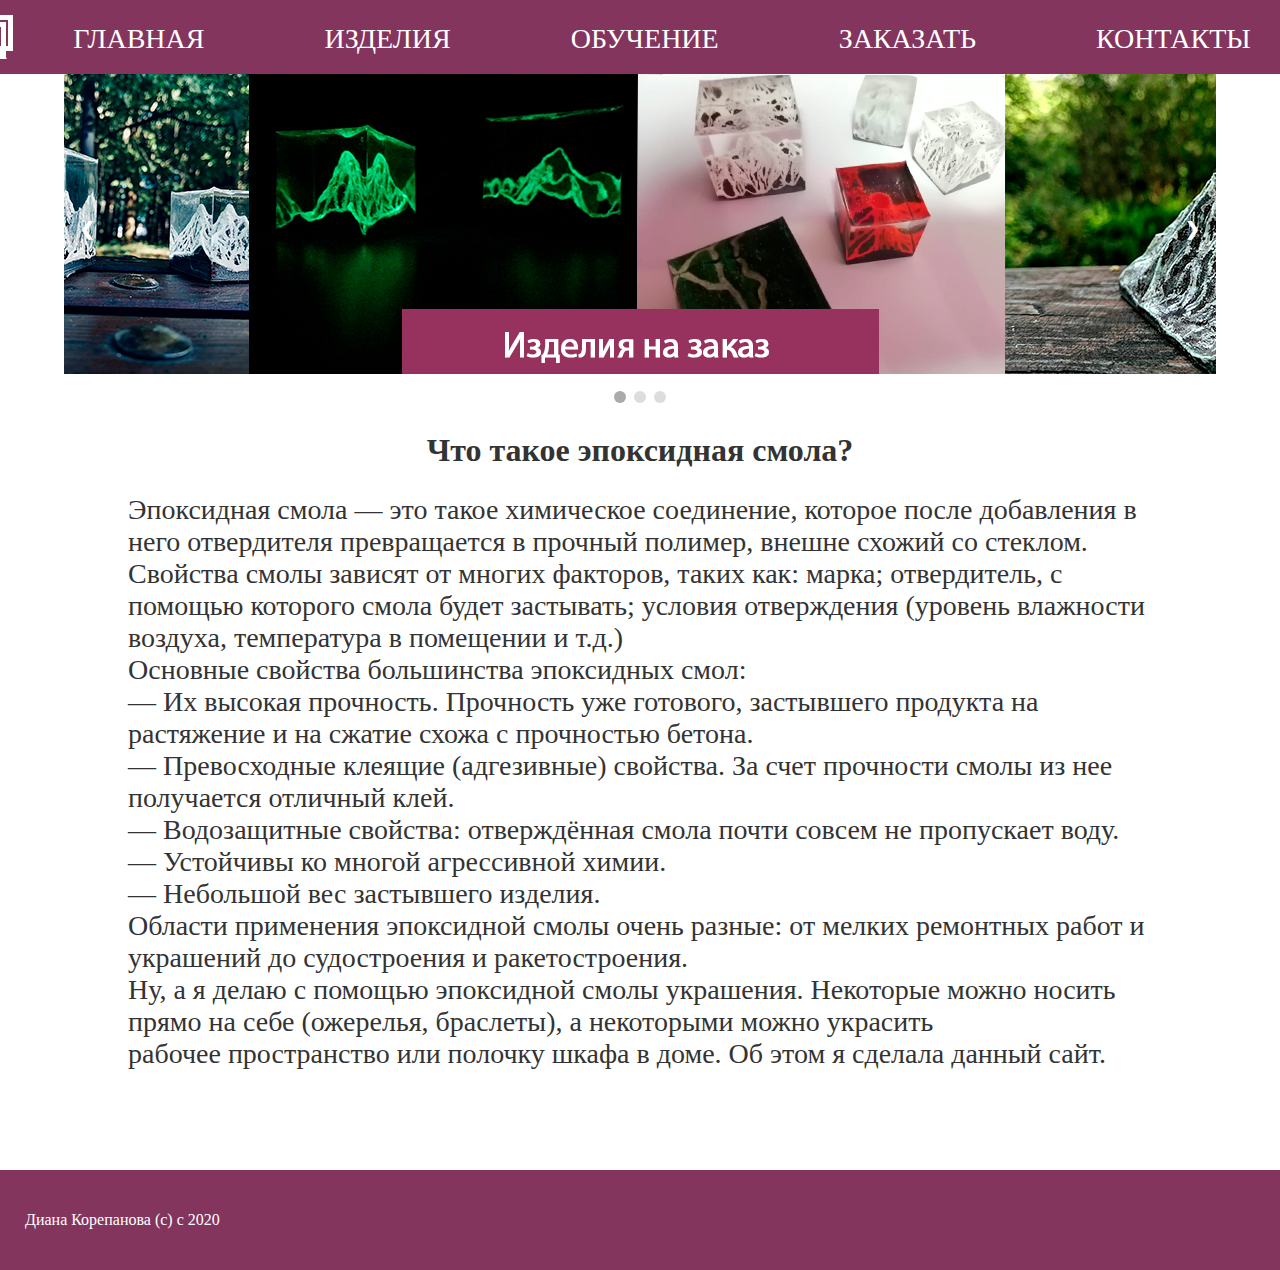
<file: index.html>
<!doctype html>
<html lang="ru">
<head>
    <meta charset="UTF-8">
    <meta name="viewport"
          content="width=device-width, user-scalable=no, initial-scale=1.0, maximum-scale=1.0, minimum-scale=1.0">
    <meta http-equiv="X-UA-Compatible" content="ie=edge">
    <title>Эпоксидная смола</title>
    <link rel="stylesheet" href="style.css">
</head>
<body>
<header>
    <div class="header">
        <a class="logo" href="index.html">
            <img src="logo.png" alt="logo">
        </a>
        <div class="navigation">
            <a href="index.html">Главная</a>
            <a href="examples.html">Изделия</a>
            <a href="learn.html">Обучение</a>
            <a href="order.html">Заказать</a>
            <a href="contacts.html">Контакты</a>
        </div>
    </div>
</header>

<div class="slider">
    <div class="item">
        <img src="slider3.png" alt="Первый слайд">
    </div>
    <div class="item">
        <img src="slider2.png" alt="Второй слайд">
    </div>
    <div class="item">
        <img src="slider.png" alt="Третий слайд">
    </div>
    <a class="prev" onclick="minusSlide()">&#10094;</a>
    <a class="next" onclick="plusSlide()">&#10095;</a>
</div>

<div class="slider-dots">
    <span class="slider-dots_item" onclick="currentSlide(1)"></span>
    <span class="slider-dots_item" onclick="currentSlide(2)"></span>
    <span class="slider-dots_item" onclick="currentSlide(3)"></span>
</div>

<div class="slidermobile">
    <div class="mobileitem">
        <img src="mobileslider1.jpg" alt="Первый слайд">
    </div>
    <div class="mobileitem">
        <img src="mobileslider2.jpg" alt="Второй слайд">
    </div>
    <div class="mobileitem">
        <img src="mobileslider3.jpg" alt="Третий слайд">
    </div>
    <a class="prev" onclick="minusSlideMobile()">&#10094;</a>
    <a class="next" onclick="plusSlideMobile()">&#10095;</a>
</div>

<div class="slider-dots-mobile">
    <span class="slider-dots-mobile_item" onclick="currentSlideMobile(1)"></span>
    <span class="slider-dots-mobile_item" onclick="currentSlideMobile(2)"></span>
    <span class="slider-dots-mobile_item" onclick="currentSlideMobile(3)"></span>
</div>

<div class="main">
    <div class="main_text">
        <h1>
            Что такое эпоксидная смола?
        </h1>
        <p>
            Эпоксидная смола — это такое химическое соединение, которое после добавления в него отвердителя превращается в прочный полимер, внешне схожий со стеклом.

Свойства смолы зависят от многих факторов, таких как: марка; отвердитель, с помощью которого смола будет застывать; условия отверждения (уровень влажности воздуха, температура в помещении и т.д.) <br>

Основные свойства большинства эпоксидных смол: <br>
— Их высокая прочность. Прочность уже готового, застывшего продукта на растяжение и на сжатие схожа с прочностью бетона. <br>
— Превосходные клеящие (адгезивные) свойства. За счет прочности смолы из нее получается отличный клей. <br>
— Водозащитные свойства: отверждённая смола почти совсем не пропускает воду. <br>
— Устойчивы ко многой агрессивной химии. <br>
— Небольшой вес застывшего изделия. <br>

Области применения эпоксидной смолы очень разные: от мелких ремонтных работ и украшений до судостроения и ракетостроения. <br>

Ну, а я делаю с помощью эпоксидной смолы украшения. Некоторые можно носить прямо на себе (ожерелья, браслеты), а некоторыми можно украсить <br>рабочее пространство или полочку шкафа в доме. Об этом я сделала данный сайт.
    </p>
    </div>
</div>

<div class="footer">
    <p>Диана Корепанова (с) с 2020</p>
</div>

<script type="text/javascript" src="script.js"></script>

</body>
</html>
</file>
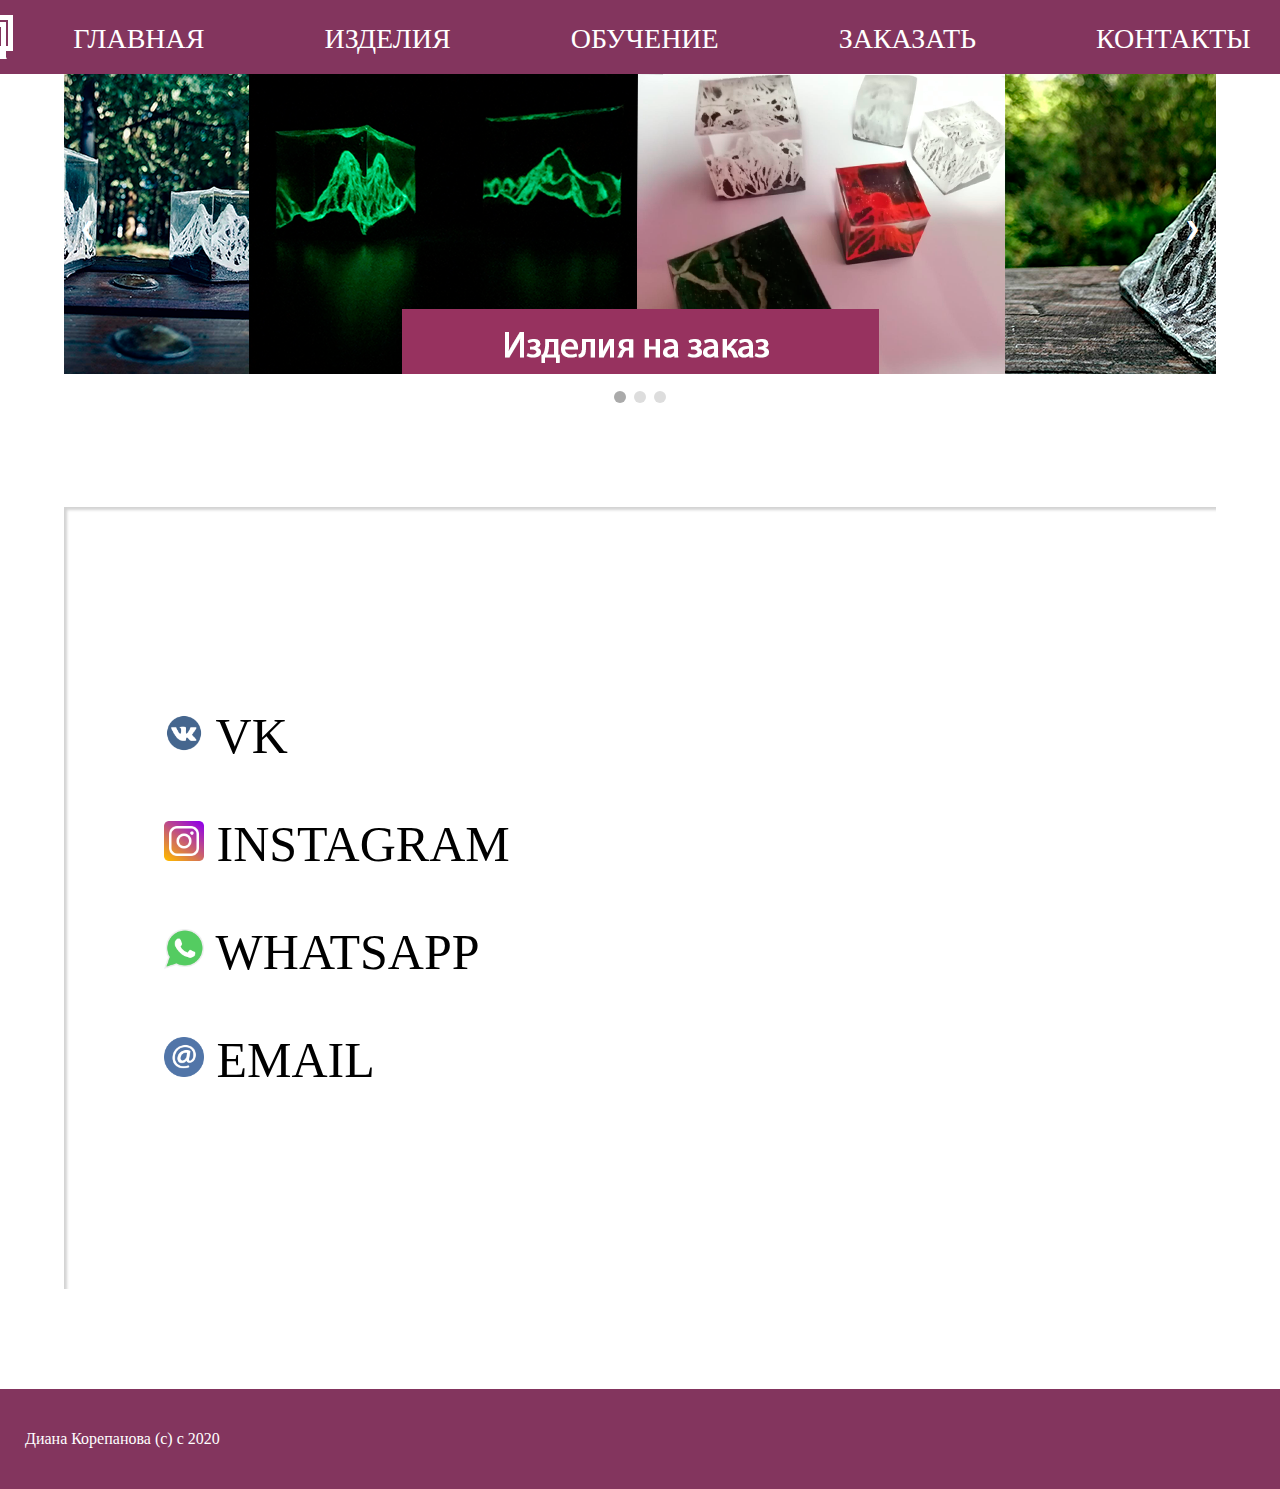
<file: contacts.html>
<!doctype html>
<html lang="ru">
<head>
    <meta charset="UTF-8">
    <meta name="viewport"
          content="width=device-width, user-scalable=no, initial-scale=1.0, maximum-scale=1.0, minimum-scale=1.0">
    <meta http-equiv="X-UA-Compatible" content="ie=edge">
    <link rel="stylesheet" href="style.css">
    <title>Контакты</title>
</head>
<body>
<header>
    <div class="header">
        <a class="logo" href="index.html">
            <img src="logo.png" alt="logo">
        </a>
        <div class="navigation">
            <a href="index.html">Главная</a>
            <a href="examples.html">Изделия</a>
            <a href="learn.html">Обучение</a>
            <a href="order.html">Заказать</a>
            <a href="contacts.html">Контакты</a>
        </div>
    </div>
</header>

<div class="slider">
    <div class="item">
        <img src="slider3.png" alt="Первый слайд">
    </div>
    <div class="item">
        <img src="slider2.png" alt="Второй слайд">
    </div>
    <div class="item">
        <img src="slider.png" alt="Третий слайд">
    </div>
    <a class="prev" onclick="minusSlide()">&#10094;</a>
    <a class="next" onclick="plusSlide()">&#10095;</a>
</div>

<div class="slider-dots">
    <span class="slider-dots_item" onclick="currentSlide(1)"></span>
    <span class="slider-dots_item" onclick="currentSlide(2)"></span>
    <span class="slider-dots_item" onclick="currentSlide(3)"></span>
</div>

<div class="slidermobile">
    <div class="mobileitem">
        <img src="mobileslider1.jpg" alt="Первый слайд">
    </div>
    <div class="mobileitem">
        <img src="mobileslider2.jpg" alt="Второй слайд">
    </div>
    <div class="mobileitem">
        <img src="mobileslider3.jpg" alt="Третий слайд">
    </div>
    <a class="prev" onclick="minusSlideMobile()">&#10094;</a>
    <a class="next" onclick="plusSlideMobile()">&#10095;</a>
</div>

<div class="slider-dots-mobile">
    <span class="slider-dots-mobile_item" onclick="currentSlideMobile(1)"></span>
    <span class="slider-dots-mobile_item" onclick="currentSlideMobile(2)"></span>
    <span class="slider-dots-mobile_item" onclick="currentSlideMobile(3)"></span>
</div>

<div class="contacts">
    <div class="social">
        <div class="vk">
            <img src="vk.png" alt="vk">
            <a href="http://vk.com/chess_lover">vk</a>
        </div>
        <div class="instagram">
            <img src="instagram.png" alt="instagram">
            <a href="http://instagram.com/n1xisting">instagram</a>
        </div>
        <div class="phone">
            <img src="whatsapp.png" alt="whatsapp">
            <a href="tel:+79267866974">whatsapp</a>
        </div>
        <div class="email">
            <img src="email.png" alt="email">
            <a href="mailto:diana.korepanowa@mail.ru">email</a>
        </div>
    </div>
    <div class="google">
        <iframe src="https://www.google.com/maps/embed?pb=!1m18!1m12!1m3!1d2402.530597193412!2d37.47071431602831!3d55.66855698053085!2m3!1f0!2f0!3f0!3m2!1i1024!2i768!4f13.1!3m3!1m2!1s0x46b54da30b3deb19%3A0x2078328de1b6077c!2z0YPQuy4g0JDQutCw0LTQtdC80LjQutCwINCQ0L3QvtGF0LjQvdCwLCA2INC60L7RgNC_0YPRgSA1LCDQnNC-0YHQutCy0LAsIDExOTYwMg!5e1!3m2!1sru!2sru!4v1605561617475!5m2!1sru!2sru" width="600" height="450" frameborder="0" style="border:0;" allowfullscreen="" aria-hidden="false" tabindex="0"></iframe>
        <img src="google.png" alt="googlemaps">
        <a href="https://goo.gl/maps/aWyegQ69gohagV6v8">Google Map</a>
    </div>

</div>

<div class="footer">
   <p>Диана Корепанова (с) с 2020</p>
</div>
<script type="text/javascript" src="script.js"></script>
</body>
</html>
</file>
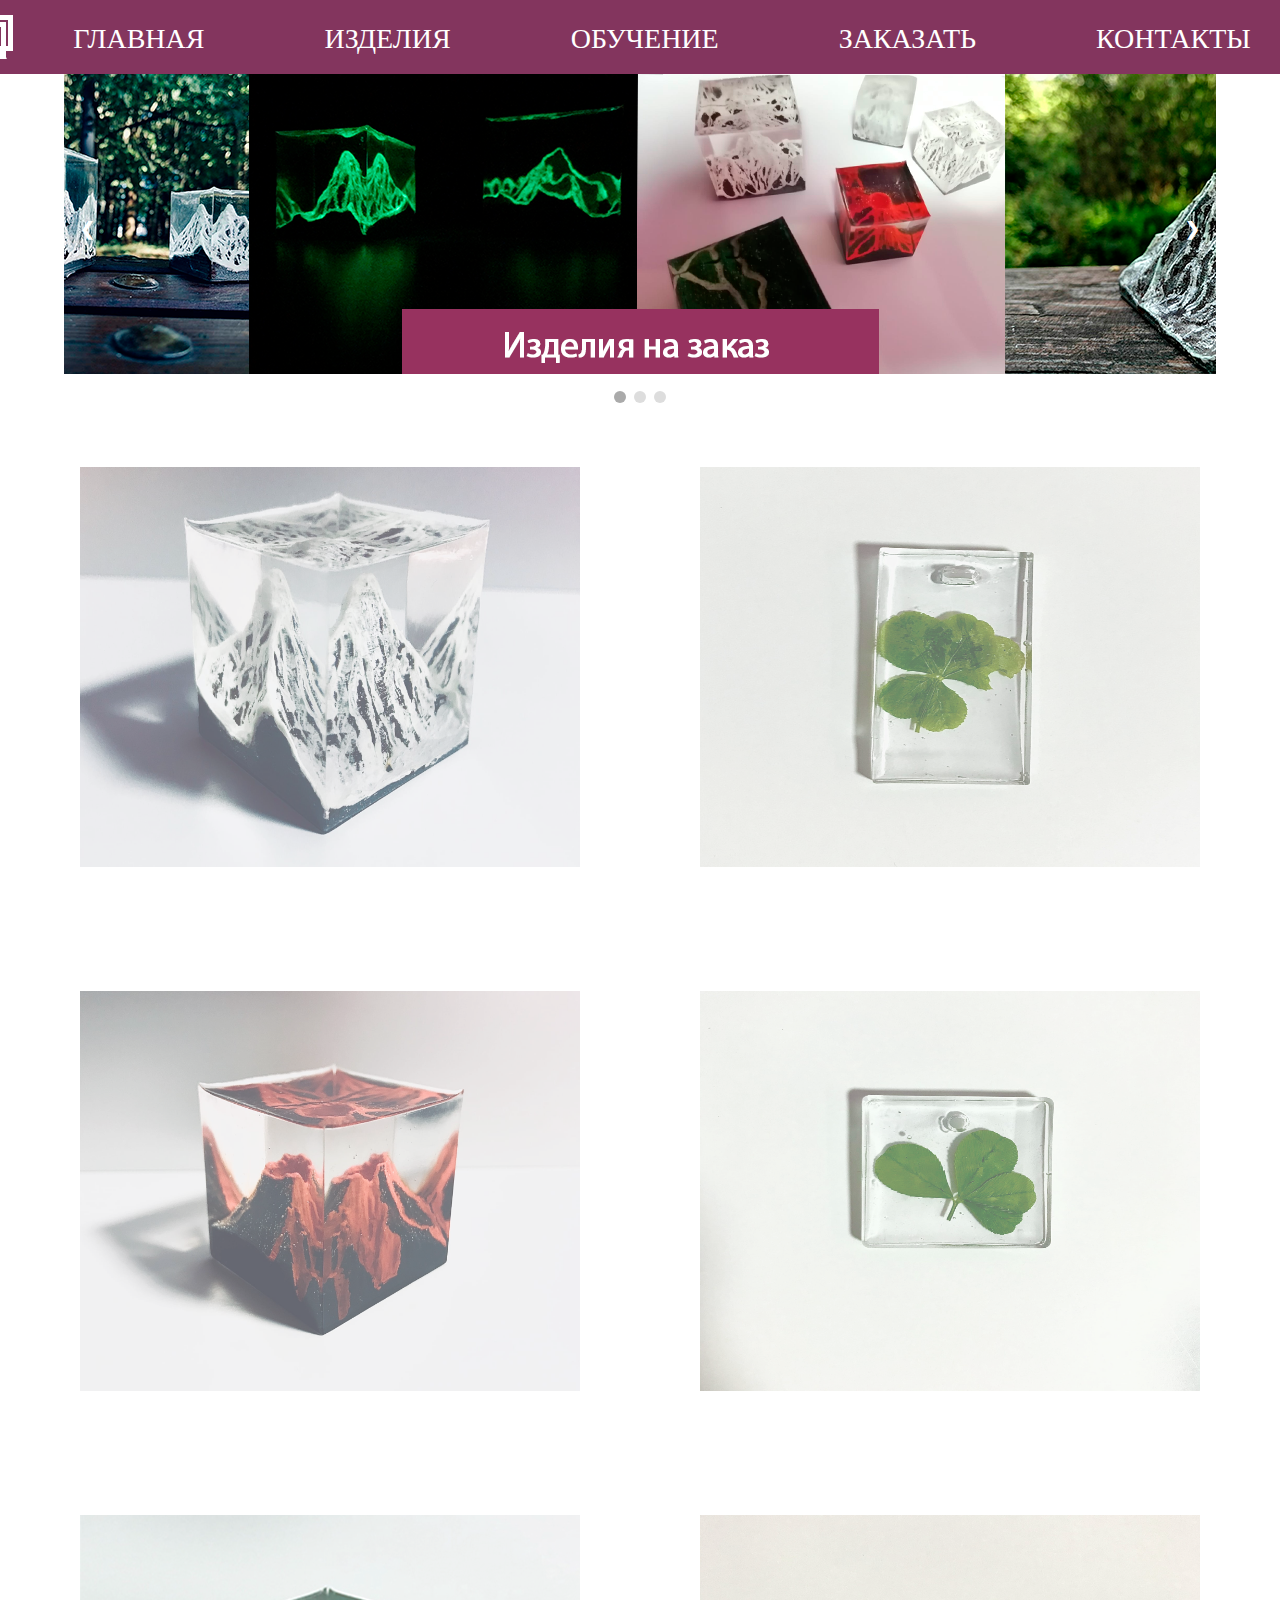
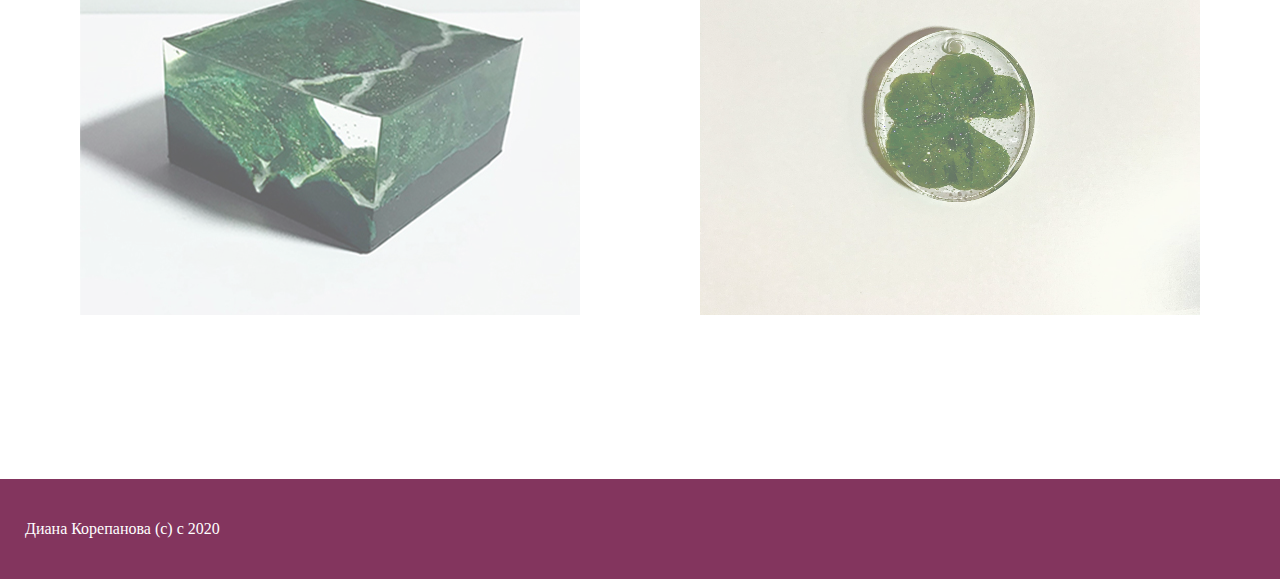
<file: examples.html>
<!doctype html>
<html lang="ru">
<head>
    <meta charset="UTF-8">
    <meta name="viewport"
          content="width=device-width, user-scalable=no, initial-scale=1.0, maximum-scale=1.0, minimum-scale=1.0">
    <meta http-equiv="X-UA-Compatible" content="ie=edge">
    <title>Эпоксидная смола</title>
    <link rel="stylesheet" href="style.css">

</head>
<body>
<header>
    <div class="header">
        <a class="logo" href="index.html">
            <img src="logo.png" alt="logo">
        </a>
        <div class="navigation">
            <a href="index.html">Главная</a>
            <a href="examples.html">Изделия</a>
            <a href="learn.html">Обучение</a>
            <a href="order.html">Заказать</a>
            <a href="contacts.html">Контакты</a>
        </div>
    </div>
</header>

<div class="slider">
    <div class="item">
        <img src="slider3.png" alt="Первый слайд">
    </div>
    <div class="item">
        <img src="slider2.png" alt="Второй слайд">
    </div>
    <div class="item">
        <img src="slider.png" alt="Третий слайд">
    </div>
    <a class="prev" onclick="minusSlide()">&#10094;</a>
    <a class="next" onclick="plusSlide()">&#10095;</a>
</div>

<div class="slider-dots">
    <span class="slider-dots_item" onclick="currentSlide(1)"></span>
    <span class="slider-dots_item" onclick="currentSlide(2)"></span>
    <span class="slider-dots_item" onclick="currentSlide(3)"></span>
</div>

<div class="slidermobile">
    <div class="mobileitem">
        <img src="mobileslider1.jpg" alt="Первый слайд">
    </div>
    <div class="mobileitem">
        <img src="mobileslider2.jpg" alt="Второй слайд">
    </div>
    <div class="mobileitem">
        <img src="mobileslider3.jpg" alt="Третий слайд">
    </div>
    <a class="prev" onclick="minusSlideMobile()">&#10094;</a>
    <a class="next" onclick="plusSlideMobile()">&#10095;</a>
</div>

<div class="slider-dots-mobile">
    <span class="slider-dots-mobile_item" onclick="currentSlideMobile(1)"></span>
    <span class="slider-dots-mobile_item" onclick="currentSlideMobile(2)"></span>
    <span class="slider-dots-mobile_item" onclick="currentSlideMobile(3)"></span>
</div>

<div class="examples">
    <div>
        <div class="firstblock">
            <div class="example">
                <img src="example1.jpg">
            </div>
        </div>
        <div>
            <div class="example">
                <img src="example2.jpg">
            </div>
        </div>
        <div>
            <div class="example">
                <img src="example3.jpg">
            </div>
        </div>
    </div>

    <div class="secondblock">
        <div>
            <div class="example">
                <img src="example4.jpg">
            </div>
        </div>
        <div>
            <div class="example">
                <img src="example5.jpg">
            </div>
        </div>
        <div>
            <div class="example">
                <img src="example6.jpg">
            </div>
        </div>
    </div>
</div>

<div class="footer">
   <p>Диана Корепанова (с) с 2020</p>
</div>

<script type="text/javascript" src="script.js"></script>

</body>
</html>
</file>
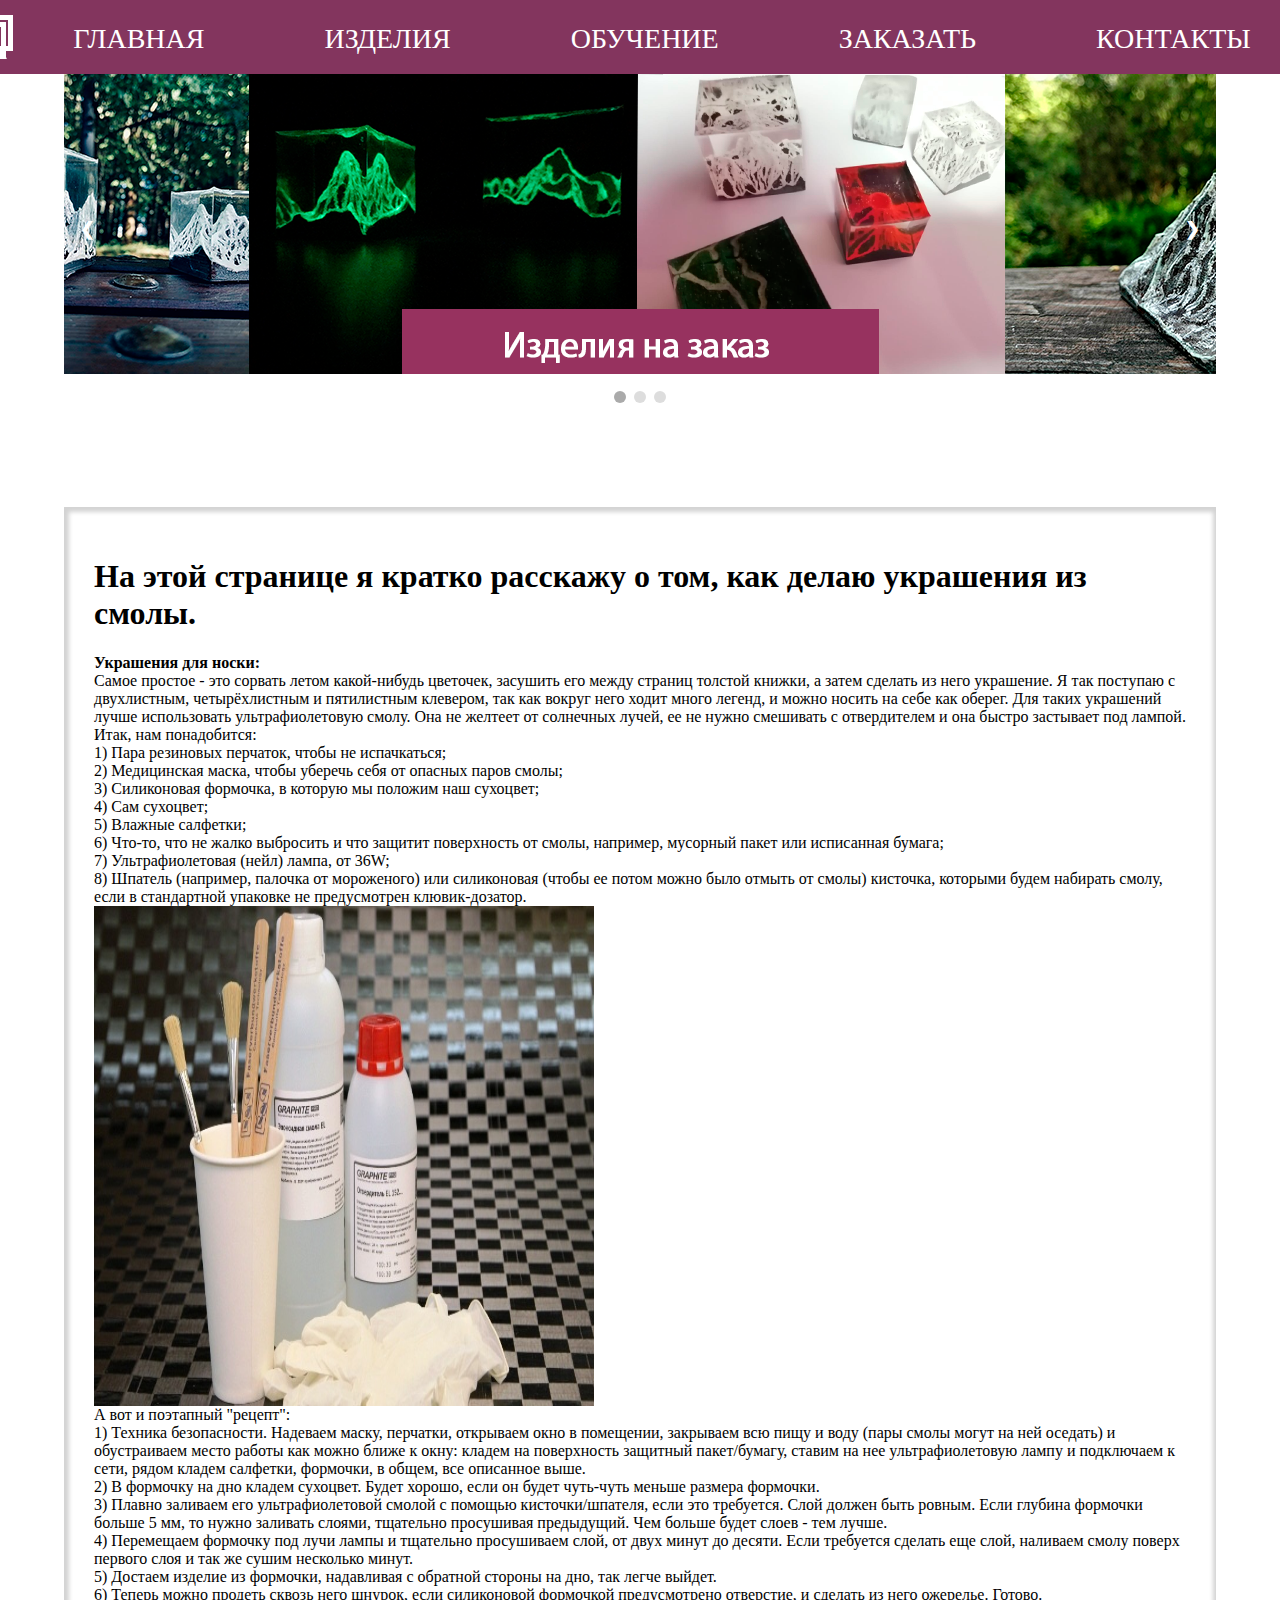
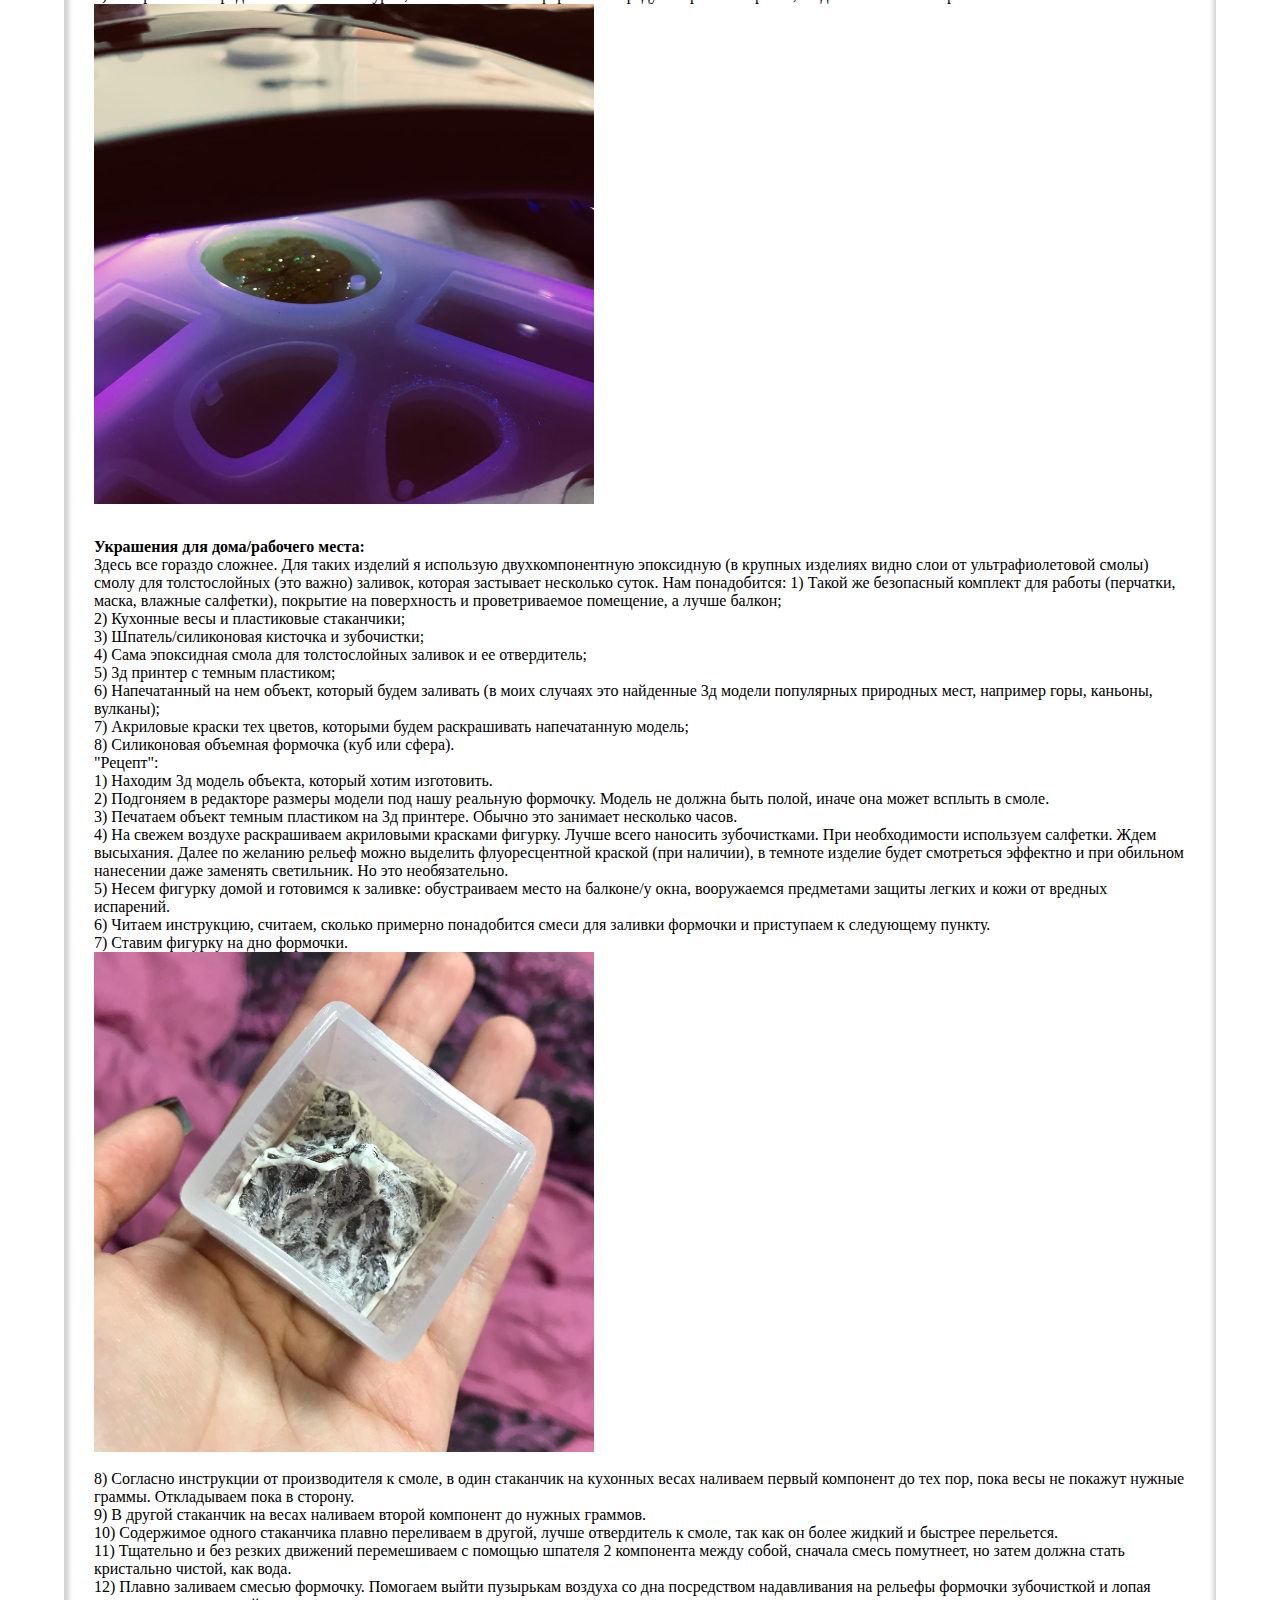
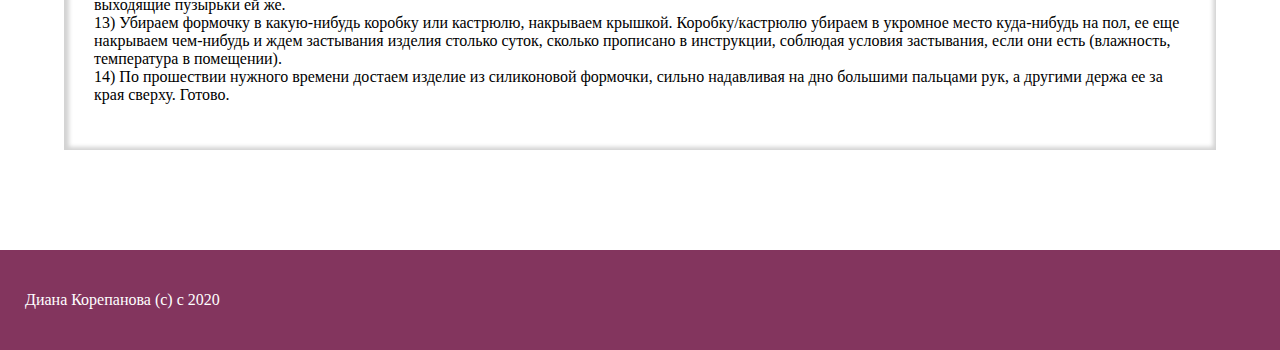
<file: learn.html>
<!doctype html>
<html lang="ru">
<head>
    <meta charset="UTF-8">
    <meta name="viewport"
          content="width=device-width, user-scalable=no, initial-scale=1.0, maximum-scale=1.0, minimum-scale=1.0">
    <meta http-equiv="X-UA-Compatible" content="ie=edge">
    <link rel="stylesheet" href="style.css">
    <title>Обучение</title>
</head>
<body>

<header>
    <div class="header">
        <a class="logo" href="index.html">
            <img src="logo.png" alt="logo">
        </a>
        <div class="navigation">
            <a href="index.html">Главная</a>
            <a href="examples.html">Изделия</a>
            <a href="learn.html">Обучение</a>
            <a href="order.html">Заказать</a>
            <a href="contacts.html">Контакты</a>
        </div>
    </div>
</header>

<div class="slider">
    <div class="item">
        <img src="slider3.png" alt="Первый слайд">
    </div>
    <div class="item">
        <img src="slider2.png" alt="Второй слайд">
    </div>
    <div class="item">
        <img src="slider.png" alt="Третий слайд">
    </div>
    <a class="prev" onclick="minusSlide()">&#10094;</a>
    <a class="next" onclick="plusSlide()">&#10095;</a>
</div>

<div class="slider-dots">
    <span class="slider-dots_item" onclick="currentSlide(1)"></span>
    <span class="slider-dots_item" onclick="currentSlide(2)"></span>
    <span class="slider-dots_item" onclick="currentSlide(3)"></span>
</div>

<div class="slidermobile">
    <div class="mobileitem">
        <img src="mobileslider1.jpg" alt="Первый слайд">
    </div>
    <div class="mobileitem">
        <img src="mobileslider2.jpg" alt="Второй слайд">
    </div>
    <div class="mobileitem">
        <img src="mobileslider3.jpg" alt="Третий слайд">
    </div>
    <a class="prev" onclick="minusSlideMobile()">&#10094;</a>
    <a class="next" onclick="plusSlideMobile()">&#10095;</a>
</div>

<div class="slider-dots-mobile">
    <span class="slider-dots-mobile_item" onclick="currentSlideMobile(1)"></span>
    <span class="slider-dots-mobile_item" onclick="currentSlideMobile(2)"></span>
    <span class="slider-dots-mobile_item" onclick="currentSlideMobile(3)"></span>
</div>

<div class="learn">
    <div class="howto">

        <div class="mountain">
            <h1><b>На этой странице я кратко расскажу о том, как делаю украшения из смолы.</b></h1>
            <p> <b>Украшения для носки:</b> <br>
Самое простое - это сорвать летом какой-нибудь цветочек, засушить его между страниц толстой книжки, а затем сделать из него украшение. Я так поступаю с двухлистным, четырёхлистным и пятилистным клевером, так как вокруг него ходит много легенд, и можно носить на себе как оберег.
Для таких украшений лучше использовать ультрафиолетовую смолу. Она не желтеет от солнечных лучей, ее не нужно смешивать с отвердителем и она быстро застывает под лампой. <br>
Итак, нам понадобится: <br>
1) Пара резиновых перчаток, чтобы не испачкаться; <br>
2) Медицинская маска, чтобы уберечь себя от опасных паров смолы; <br>
3) Силиконовая формочка, в которую мы положим наш сухоцвет; <br>
4) Сам сухоцвет; <br>
5) Влажные салфетки;<br>
6) Что-то, что не жалко выбросить и что защитит поверхность от смолы, например, мусорный пакет или исписанная бумага; <br>
7) Ультрафиолетовая (нейл) лампа, от 36W; <br>
8) Шпатель (например, палочка от мороженого) или силиконовая (чтобы ее потом можно было отмыть от смолы) кисточка, которыми будем набирать смолу, если в стандартной упаковке не предусмотрен клювик-дозатор. 
<img class="learn1img" src="learn1.jpg">
А вот и поэтапный "рецепт": <br>
1) Техника безопасности. Надеваем маску, перчатки, открываем окно в помещении, закрываем всю пищу и воду (пары смолы могут на ней оседать) и обустраиваем место работы как можно ближе к окну: кладем на поверхность защитный пакет/бумагу, ставим на нее ультрафиолетовую лампу и подключаем к сети, рядом кладем салфетки, формочки, в общем, все описанное выше. <br>
2) В формочку на дно кладем сухоцвет. Будет хорошо, если он будет чуть-чуть меньше размера формочки. <br>
3) Плавно заливаем его ультрафиолетовой смолой с помощью кисточки/шпателя, если это требуется. Слой должен быть ровным. Если глубина формочки больше 5 мм, то нужно заливать слоями, тщательно просушивая предыдущий. Чем больше будет слоев - тем лучше. <br>
4) Перемещаем формочку под лучи лампы и тщательно просушиваем слой, от двух минут до десяти. Если требуется сделать еще слой, наливаем смолу поверх первого слоя и так же сушим несколько минут. <br>
5) Достаем изделие из формочки, надавливая с обратной стороны на дно, так легче выйдет. <br>
6) Теперь можно продеть сквозь него шнурок, если силиконовой формочкой предусмотрено отверстие, и сделать из него ожерелье. Готово. <br> 
<img class="learn2img" src="learn2.jpg"> <br>
</p>
</p>
<p>
    <b>Украшения для дома/рабочего места:</b> <br>
Здесь все гораздо сложнее. Для таких изделий я использую двухкомпонентную эпоксидную (в крупных изделиях видно слои от ультрафиолетовой смолы) смолу для толстослойных (это важно) заливок, которая застывает несколько суток.
Нам понадобится:
1) Такой же безопасный комплект для работы (перчатки, маска, влажные салфетки), покрытие на поверхность и проветриваемое помещение, а лучше балкон; <br>
2) Кухонные весы и пластиковые стаканчики; <br>
3) Шпатель/силиконовая кисточка и зубочистки; <br>
4) Сама эпоксидная смола для толстослойных заливок и ее отвердитель; <br>
5) 3д принтер с темным пластиком;<br> 
6) Напечатанный на нем объект, который будем заливать (в моих случаях это найденные 3д модели популярных природных мест, например горы, каньоны, вулканы);<br>
7) Акриловые краски тех цветов, которыми будем раскрашивать напечатанную модель;<br>
8) Силиконовая объемная формочка (куб или сфера).<br>

"Рецепт": <br>
1) Находим 3д модель объекта, который хотим изготовить.<br>
2) Подгоняем в редакторе размеры модели под нашу реальную формочку. Модель не должна быть полой, иначе она может всплыть в смоле.<br>
3) Печатаем объект темным пластиком на 3д принтере. Обычно это занимает несколько часов.<br>
4) На свежем воздухе раскрашиваем акриловыми красками фигурку. Лучше всего наносить зубочистками. При необходимости используем салфетки. Ждем высыхания. Далее по желанию рельеф можно выделить флуоресцентной краской (при наличии), в темноте изделие будет смотреться эффектно и при обильном нанесении даже заменять светильник. Но это необязательно.<br>
5) Несем фигурку домой и готовимся к заливке: обустраиваем место на балконе/у окна, вооружаемся предметами защиты легких и кожи от вредных испарений.<br>
6) Читаем инструкцию, считаем, сколько примерно понадобится смеси для заливки формочки и приступаем к следующему пункту.<br>
7) Ставим фигурку на дно формочки.<br>
<img class="learn3img" src="learn3.jpg"> <br>
8) Согласно инструкции от производителя к смоле, в один стаканчик на кухонных весах наливаем первый компонент до тех пор, пока весы не покажут нужные граммы. Откладываем пока в сторону.<br>
9) В другой стаканчик на весах наливаем второй компонент до нужных граммов.<br>
10) Содержимое одного стаканчика плавно переливаем в другой, лучше отвердитель к смоле, так как он более жидкий и быстрее перельется.<br>
11) Тщательно и без резких движений перемешиваем с помощью шпателя 2 компонента между собой, сначала смесь помутнеет, но затем должна стать кристально чистой, как вода.<br>
12) Плавно заливаем смесью формочку. Помогаем выйти пузырькам воздуха со дна посредством надавливания на рельефы формочки зубочисткой и лопая выходящие пузырьки ей же.<br>
13) Убираем формочку в какую-нибудь коробку или кастрюлю, накрываем крышкой. Коробку/кастрюлю убираем в укромное место куда-нибудь на пол, ее еще накрываем чем-нибудь и ждем застывания изделия столько суток, сколько прописано в инструкции, соблюдая условия застывания, если они есть (влажность, температура в помещении).<br>
14) По прошествии нужного времени достаем изделие из силиконовой формочки, сильно надавливая на дно большими пальцами рук, а другими держа ее за края сверху. Готово.<br>
</p>
        </div>
    </div>
</div>



<div class="footer">
   <p>Диана Корепанова (с) с 2020</p>
</div>

<script type="text/javascript" src="script.js"></script>
</body>
</html>
</file>
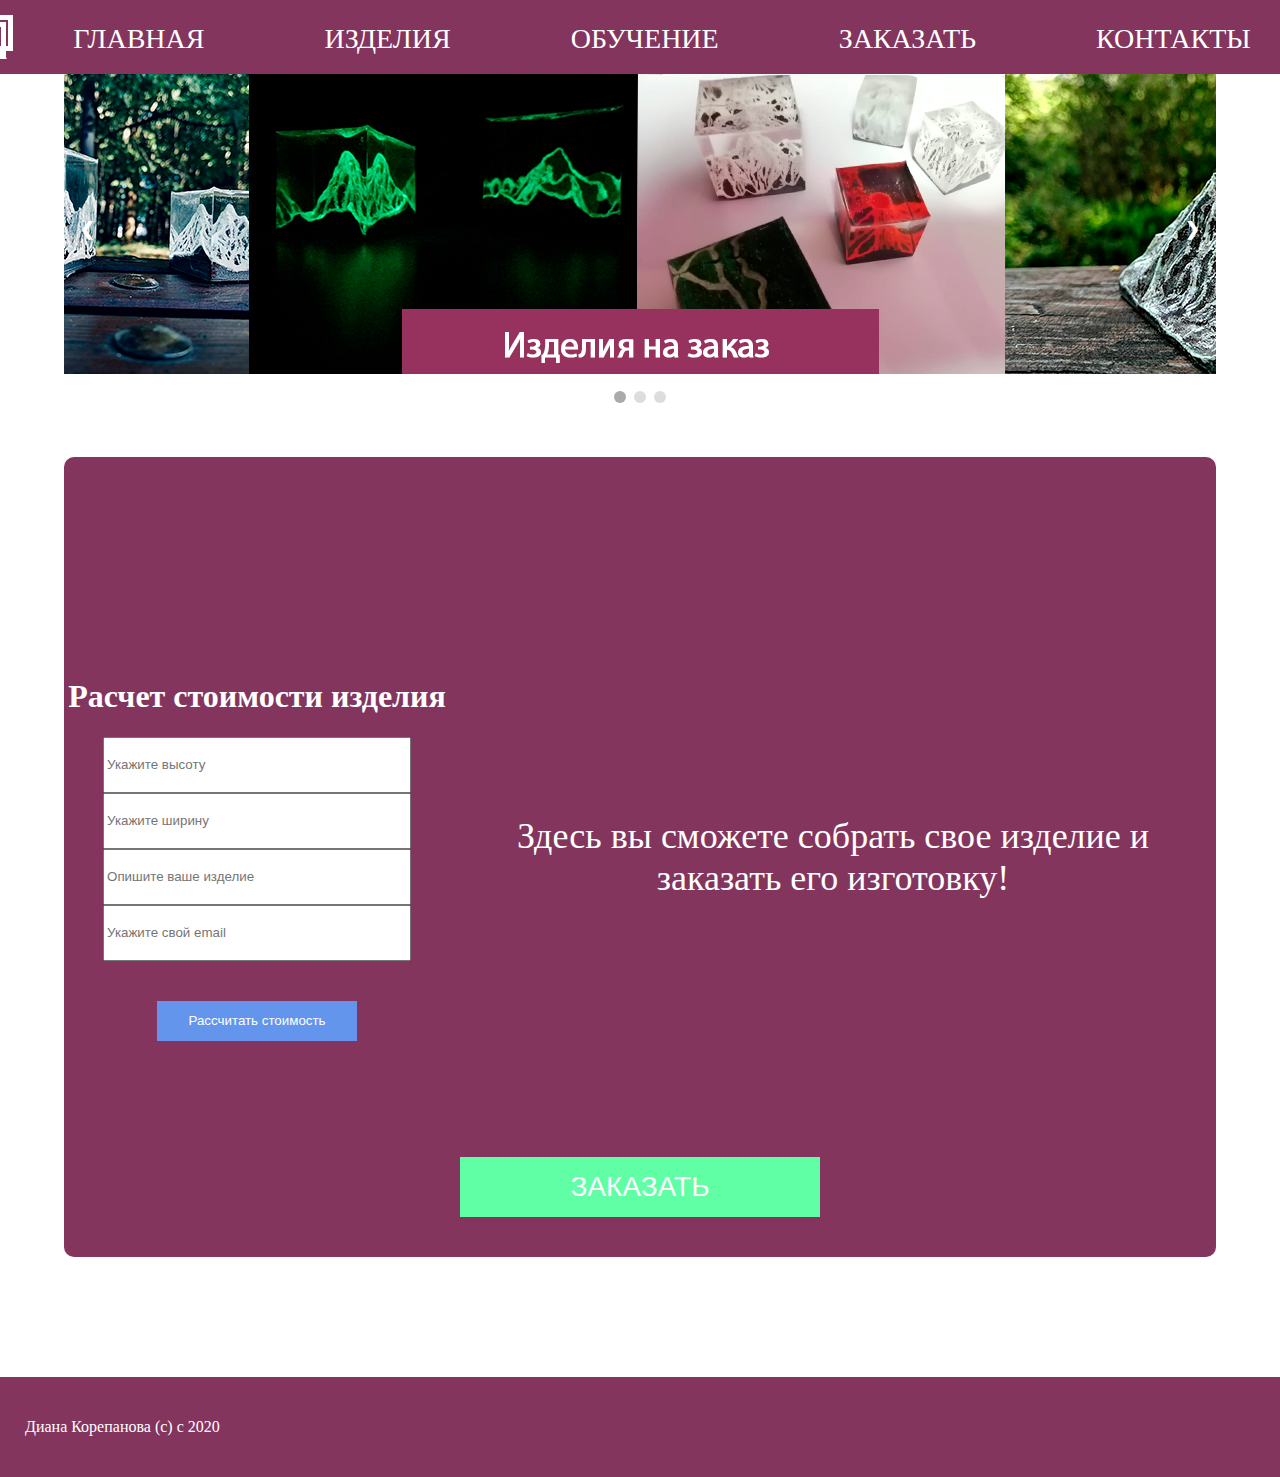
<file: order.html>
<!doctype html>
<html lang="ru">
<head>
    <meta charset="UTF-8">
    <meta name="viewport"
          content="width=device-width, user-scalable=no, initial-scale=1.0, maximum-scale=1.0, minimum-scale=1.0">
    <meta http-equiv="X-UA-Compatible" content="ie=edge">
    <title>Заказать</title>
    <link rel="stylesheet" href="style.css">
</head>
<body>

<header>
    <div class="header">
        <a class="logo" href="index.html">
            <img src="logo.png" alt="logo">
        </a>
        <div class="navigation">
            <a href="index.html">Главная</a>
            <a href="examples.html">Изделия</a>
            <a href="learn.html">Обучение</a>
            <a href="order.html">Заказать</a>
            <a href="contacts.html">Контакты</a>
        </div>
    </div>
</header>

<div class="slider">
    <div class="item">
        <img src="slider3.png" alt="Первый слайд">
    </div>
    <div class="item">
        <img src="slider2.png" alt="Второй слайд">
    </div>
    <div class="item">
        <img src="slider.png" alt="Третий слайд">
    </div>
    <a class="prev" onclick="minusSlide()">&#10094;</a>
    <a class="next" onclick="plusSlide()">&#10095;</a>
</div>

<div class="slider-dots">
    <span class="slider-dots_item" onclick="currentSlide(1)"></span>
    <span class="slider-dots_item" onclick="currentSlide(2)"></span>
    <span class="slider-dots_item" onclick="currentSlide(3)"></span>
</div>

<div class="slidermobile">
    <div class="mobileitem">
        <img src="mobileslider1.jpg" alt="Первый слайд">
    </div>
    <div class="mobileitem">
        <img src="mobileslider2.jpg" alt="Второй слайд">
    </div>
    <div class="mobileitem">
        <img src="mobileslider3.jpg" alt="Третий слайд">
    </div>
    <a class="prev" onclick="minusSlideMobile()">&#10094;</a>
    <a class="next" onclick="plusSlideMobile()">&#10095;</a>
</div>

<div class="slider-dots-mobile">
    <span class="slider-dots-mobile_item" onclick="currentSlideMobile(1)"></span>
    <span class="slider-dots-mobile_item" onclick="currentSlideMobile(2)"></span>
    <span class="slider-dots-mobile_item" onclick="currentSlideMobile(3)"></span>
</div>

<div class="order_main">
    <div class="calc">
        <h1>Расчет стоимости изделия</h1>
        <div class="calc_items height">
            <input type="text" id="height" value="" placeholder="Укажите высоту">
        </div>
        <div class="calc_items width">
            <input type="text" id="width" value="" placeholder="Укажите ширину">
        </div>
        <div class="calc_items description">
            <input type="text" id="describe" value="" placeholder="Опишите ваше изделие">
        </div>
        <div class="calc_items order">
            <input type="text" id="email" value="" placeholder="Укажите свой email">
        </div>
        <button onclick="calc();">Рассчитать стоимость</button>
        <div class="results">
            <div id="size"></div>
            <div id="price"></div>
            <div id="description"></div>
        </div>

    </div>
    <div class="calc_text">
        <p>
            Здесь вы сможете собрать свое изделие и заказать его изготовку!
        </p>
    </div>
</div>

<div class="order_button">
    <button onclick="order()"> Заказать</button>
</div>

<div class="footer">
   <p>Диана Корепанова (с) с 2020</p>
</div>

<script type="text/javascript" src="script.js"></script>

</body>
</html>
</file>
<file: style.css>
body {
    margin: 0;
    background-color: #ffffff;
    font-family: Calibri;
}

/* header */

header {
    height: 74px;
    background-color: #83355e;
}

.header {
    display: flex;
    align-items: center;
    justify-content: center;
}

.navigation {
    display: flex;
}

.navigation a {
    font-size: 28px;
    color: white;
    text-transform: uppercase;
    text-decoration: none;
    margin: 23px 60px;
}

.navigation a:hover {
    color: lightgray;
    transition: 0.5s;
}

/* slider */
.slidermobile {
    display: none;
}

.slider-dots-mobile {
    display: none;
}

.slider {
    max-width: 90%;
    position: relative;
    margin: auto;
    height: 300px;
    margin-bottom: 15px;

}

.slider .item img {
    object-fit: cover;
    width: 100%;
    height: 300px;
    border: none !important;
    box-shadow: none !important;
}

.slider .prev, .slider .next {
    cursor: pointer;
    position: absolute;
    top: 0;
    top: 50%;
    width: auto;
    margin-top: -22px;
    padding: 16px;
    color: white;
    font-weight: bold;
    font-size: 18px;
    transition: 0.6s ease;
    border-radius: 0 3px 3px 0;
}

.slider .next {
    right: 0;
    border-radius: 3px 0 0 3px;
}

.slider .prev:hover,
.slider .next:hover {
    background-color: rgba(0, 0, 0, 0.8);
}

.slider-dots {
    text-align: center;
}

.slider-dots_item {
    cursor: pointer;
    height: 12px;
    width: 12px;
    margin: 0 2px;
    background-color: #ddd;
    border-radius: 50%;
    display: inline-block;
    transition: background-color 0.6s ease;
}

.active,
.slider-dots_item:hover {
    background-color: #aaa;
}

.slider .item {
    -webkit-animation-name: fade;
    -webkit-animation-duration: 1.5s;
    animation-name: fade;
    animation-duration: 1.5s;
}

@-webkit-keyframes fade {
    from {
        opacity: .4
    }
    to {
        opacity: 1
    }
}

@keyframes fade {
    from {
        opacity: .4
    }
    to {
        opacity: 1
    }
}

/* footer */

.footer {
    margin-top: 100px;
    padding: 25px;
    background-color: #83355e;
}

.footer p {
    color: #ffffff;
}

/* main section */

.main {
    display: block;
    color: #333333;
    margin-top: 25px;
}

.main_text h1 {
    display: block;
    text-align: center;
}

.main_text p {
    display: block;
    margin: 25px 10%;
    font-size: 28px;
}

/* examples (2 page) */

.examples {
    display: flex;
    align-items: center;
    justify-content: center;
}

.example img {
    height: 400px;
    width: 500px;
    background-color: lightgray;
    margin: 60px;
    opacity: 0.6;
}


.example img:hover {
    opacity: 1;
    transition: 0.4s;
}


/* order (3 page) */

.order_main {
    display: flex;
    background: #83355e;
    margin: 50px 5%;
    height: 800px;
    border-radius: 10px;
}

.calc {
    margin: auto 0;
    height: 400px;
    width: 50%;
    text-align: center;
    color: #ffffff;
    padding: 50px 0;
}

.calc_items input {
    height: 50px;
    width: 300px;
    outline:none;
}

.calc button {
    height: 40px;
    width: 200px;
    margin: 40px 0;
    background: cornflowerblue;
    color: #ffffff;
    border: none;
    outline: none;
}

.calc button:hover {
    background: dodgerblue;
    color: #ffffff;
    transition: 0.5s;
}

.calc_text {
    color: #ffffff;
    font-size: 36px;
    text-align: center;
    margin: auto 50px;
}

.order_button button {
    display: block;
    color: #ffffff;
    margin: -150px auto;
    margin-bottom: 160px;
    height: 60px;
    width: 360px;
    background: #60ffa6;
    border: none;
    text-transform: uppercase;
    font-size: 28px;
    outline: none;
}

.order_button button:hover {
    background: #4BFF77;
    color: #ffffff;
    transition: 0.5s;
}

/* contacts */

.contacts {
    display: flex;
    margin: 100px 5%;
    box-shadow: inset 3px 3px 3px lightgray;
    text-transform: uppercase;
    font-size: 50px;
    padding: 100px 100px;
}

.contacts div {
    margin: 50px 0;
}

.contacts img {
    width: 40px;
    height: 40px;
}

.contacts a {
    color: #000000;
    text-decoration: none;
}

.social {
    min-width: 50%;
}

.google a,
.google img {
    display: none;
}


/* learn */

.learn {
    box-shadow: inset 1px 1px 4px 4px lightgrey;
    margin: 100px 5%;
    padding: 30px;
}

.learn3img,
.learn2img,
.learn1img {
    width: 500px;
    height: 500px;
    display: flex;
}

/* adaptive */

@media screen and (max-width: 1250px) {
    .navigation a {
        font-size: 20px;
        margin: 23px 40px;
    }
    .example img {
        display: block;
        width: 380px;
        height: 320px;
    }
    .contacts {
        padding: 0;
        margin: 100px 0;
        display: block;
        box-shadow: none;
        text-align: center;
    }

    .learnimages img {
    width: 250px;
    height: 250px;
}

}

@media screen and (max-width: 1080px) {
    .example img {
        display: block;
        width: 300px;
        height: 250px;
    }

    .order_button button {
        border-radius: 10px;
        color: #ffffff;
        height: 70px;
        width: 400px;
        margin: 0 auto;
        margin-bottom: 160px;
        background-color: #60ffa6;
    }

    .order_button button:hover {
        background-color: rgba(0,173,33,0.74);
    }

    .learnimages img {
        display: none;
}

@media screen and (max-width: 900px) {
    .navigation a {
        font-size: 20px;
        margin: 23px 20px;
    }
    .example img {
        display: block;
        width: 250px;
        height: 220px;
    }

    .order_main {
        display: block;
    }

    .calc,
    .calc_items,
    button{
        margin: 0 auto;
    }

    .calc input {
        width: 100%;
    }

    .calc_text p {
        display: none;
    }
}

@media screen and (max-width: 740px) {
    .example img {
        display: block;
        width: 200px;
        height: 160px;
        margin: 40px;
    }

    .learn3img,
    .learn2img,
    .learn1img {
    width: 400px;
    height: 400px;
}
}

@media screen and (max-width: 680px) {
    .navigation a {
        font-size: 20px;
        margin: 23px 10px;
    }

    .learn3img,
    .learn2img,
    .learn1img {
    width: 300px;
    height: 300px;
}

}

@media screen and (max-width: 600px) {
    .navigation a {
        font-size: 12px;
        display: block;
    }
    .header .logo {
        margin: 15px;
    }

    .example img {
        display: block;
        width: 150px;
        height: 120px;
        margin: 50px 10px;
    }
    .google iframe {
        display: none;
    }

    .google a,
    .google img {
        display: inline-block;
    }

}

@media screen and (max-width: 400px) {

    header {
        height: 50px;
    }

.slidermobile {
    display: block;
    max-width: 100%;
    position: relative;
    margin: auto;
    height: 250px;
}

.slidermobile .mobileitem img {
    object-fit: cover;
    width: 100%;
    height: 200px;
    border: none !important;
    box-shadow: none !important;
}

.slidermobile .prev, .slidermobile .next {
    cursor: pointer;
    position: absolute;
    top: 0;
    top: 50%;
    width: auto;
    margin-top: -22px;
    padding: 16px;
    color: white;
    font-weight: bold;
    font-size: 18px;
    transition: 0.6s ease;
    border-radius: 0 3px 3px 0;
}

.slidermobile .next {
    right: 0;
    border-radius: 3px 0 0 3px;
}

.slidermobile .prev:hover,
.slidermobile .next:hover {
    background-color: rgba(0, 0, 0, 0.8);
}

.slider-dots-mobile {
    text-align: center;
}

.slider-dots-mobile_item {
    cursor: pointer;
    height: 12px;
    width: 12px;
    margin: 0 2px;
    background-color: #ddd;
    border-radius: 50%;
    display: inline-block;
    transition: background-color 0.6s ease;
}

.activemobile,
.slider-dots-mobile_item:hover {
    background-color: #aaa;
}

.slidermobile .mobileitem {
    -webkit-animation-name: fade;
    -webkit-animation-duration: 1.5s;
    animation-name: fade;
    animation-duration: 1.5s;
}

@-webkit-keyframes fade {
    from {
        opacity: .4
    }
    to {
        opacity: 1
    }
}

@keyframes fade {
    from {
        opacity: .4
    }
    to {
        opacity: 1
    }
}

    .slider {
        display: none;
    }

    .slider-dots {
        display: none;

    }

    .slider-dots_item {
        display: none;
    }

    .slider .prev, .slider .next {
        display: none;
    }
    

    .navigation a {
        margin: 10px 10px;
        font-size: 8px;
        display: block;
    }

    .header .logo img {
        width: 20px;
        height: 20px;
    }

    .social {
        font-size: 30px;
    }

    .social img {
        width: 30px;
        height: 30px;
    }

    .google a {
        font-size: 30px;
    }

    .order_main {
        margin: 100px 0;
        width: 100%;
        border-radius: 0;
    }

    .calc button {
        height: 40px;
        width: 100%;
        margin: 20px 0;
    }

    .order_button button {
        margin-top: 50px;
        background-color: white;
        border: 5px solid #60ffa6;
        color: #60ffa6;
        width: 300px;
    }

    .order_button button:hover {
        background-color: #60ffa6;
        color: white;
    }

    .example img {
        margin-top: 50px;
    }

    .learn3img,
    .learn2img,
    .learn1img {
    width: 250px;
    height: 250px;
}
}
</file>
